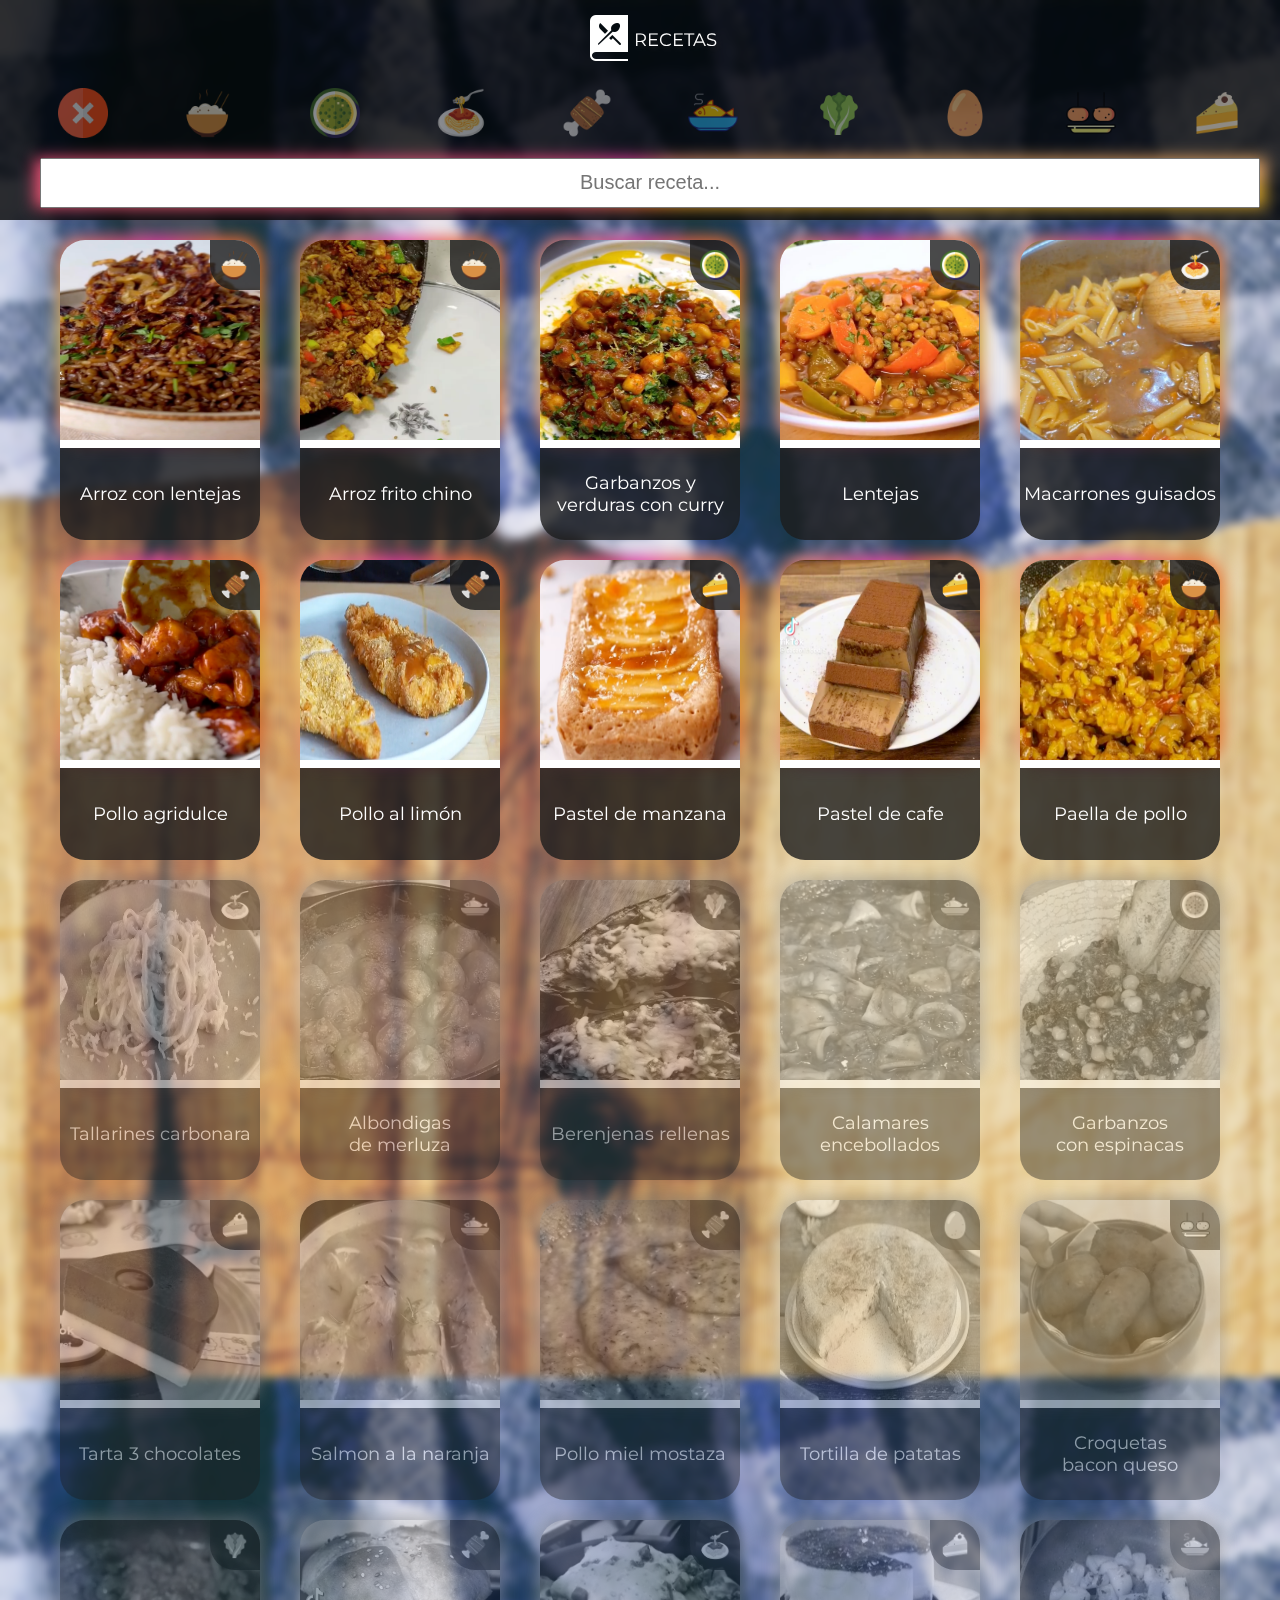
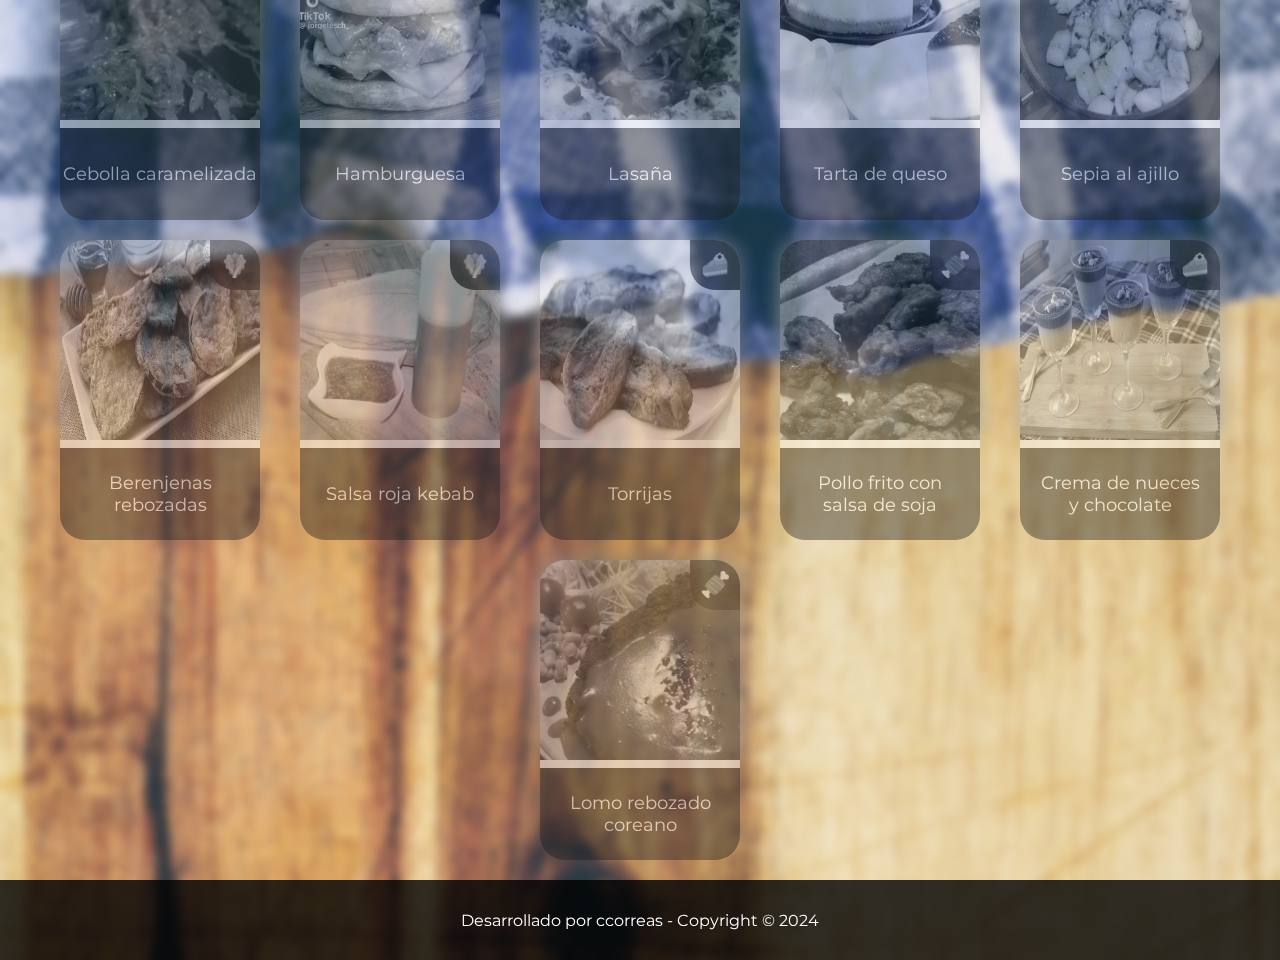
<file: index.html>
<!DOCTYPE html>
<html lang="es">

<head>
    <meta charset="UTF-8">
    <meta name="viewport" content="width=device-width, initial-scale=1.0">
    <link rel="stylesheet" href="assets/css/styles.css">
    <script defer src="./assets/js/index.js"></script>
    <title>RECETAS</title>
</head>

<body>

    <section class="layout">
        <nav class="layout__nav">
            <div>
                <a href="./index.html">
                    <div class="nav__back">
                        <div class="nav__img-container">
                            <img src="assets/web-img/recetas.png" alt="recetas">
                        </div>
                        RECETAS
                    </div>
                </a>
            </div>

            <section class="filter__layout">
                <div id="filter-delete" data-name="filter-delete" class="filter__item">
                    <img class="svg__icon" src="./assets/web-img/categories/close.png" alt="filter">
                </div>
                <div data-name="filter-arroz" class="filter__item">
                    <img class="svg__icon" src="./assets/web-img/categories/arroz.png" alt="filter">
                </div>
                <div data-name="filter-legumbre" class="filter__item">
                    <img class="svg__icon" src="./assets/web-img/categories/legumbre.png" alt="filter">
                </div>
                <div data-name="filter-pasta" class="filter__item">
                    <img class="svg__icon" src="./assets/web-img/categories/pasta.png" alt="filter">
                </div>
                <div data-name="filter-carne" class="filter__item">
                    <img class="svg__icon" src="./assets/web-img/categories/carne.png" alt="filter">
                </div>
                <div data-name="filter-pescado" class="filter__item">
                    <img class="svg__icon" src="./assets/web-img/categories/pescado.png" alt="filter">
                </div>
                <div data-name="filter-verdura" class="filter__item">
                    <img class="svg__icon" src="./assets/web-img/categories/verdura.png" alt="filter">
                </div>
                <div data-name="filter-huevo" class="filter__item">
                    <img class="svg__icon" src="./assets/web-img/categories/huevo.png" alt="filter">
                </div>
                <div data-name="filter-croqueta" class="filter__item">
                    <img class="svg__icon" src="./assets/web-img/categories/croqueta.png" alt="filter">
                </div>
                <div data-name="filter-postre" class="filter__item">
                    <img class="svg__icon" src="./assets/web-img/categories/postre.png" alt="filter">
                </div>
            </section>

            <section class="search__layout">
                <div class="search__bar-container">
                    <input placeholder="Buscar receta..." id="search" class="search__bar" type="text">
                </div>
            </section>
        </nav>

        <section id="recetas" class="recetas__layout">
        </section>


        <footer class="layout__footer">
            <div class="footer__text">Desarrollado por ccorreas - Copyright © 2024</div>
        </footer>

    </section>

</body>

</html>
</file>
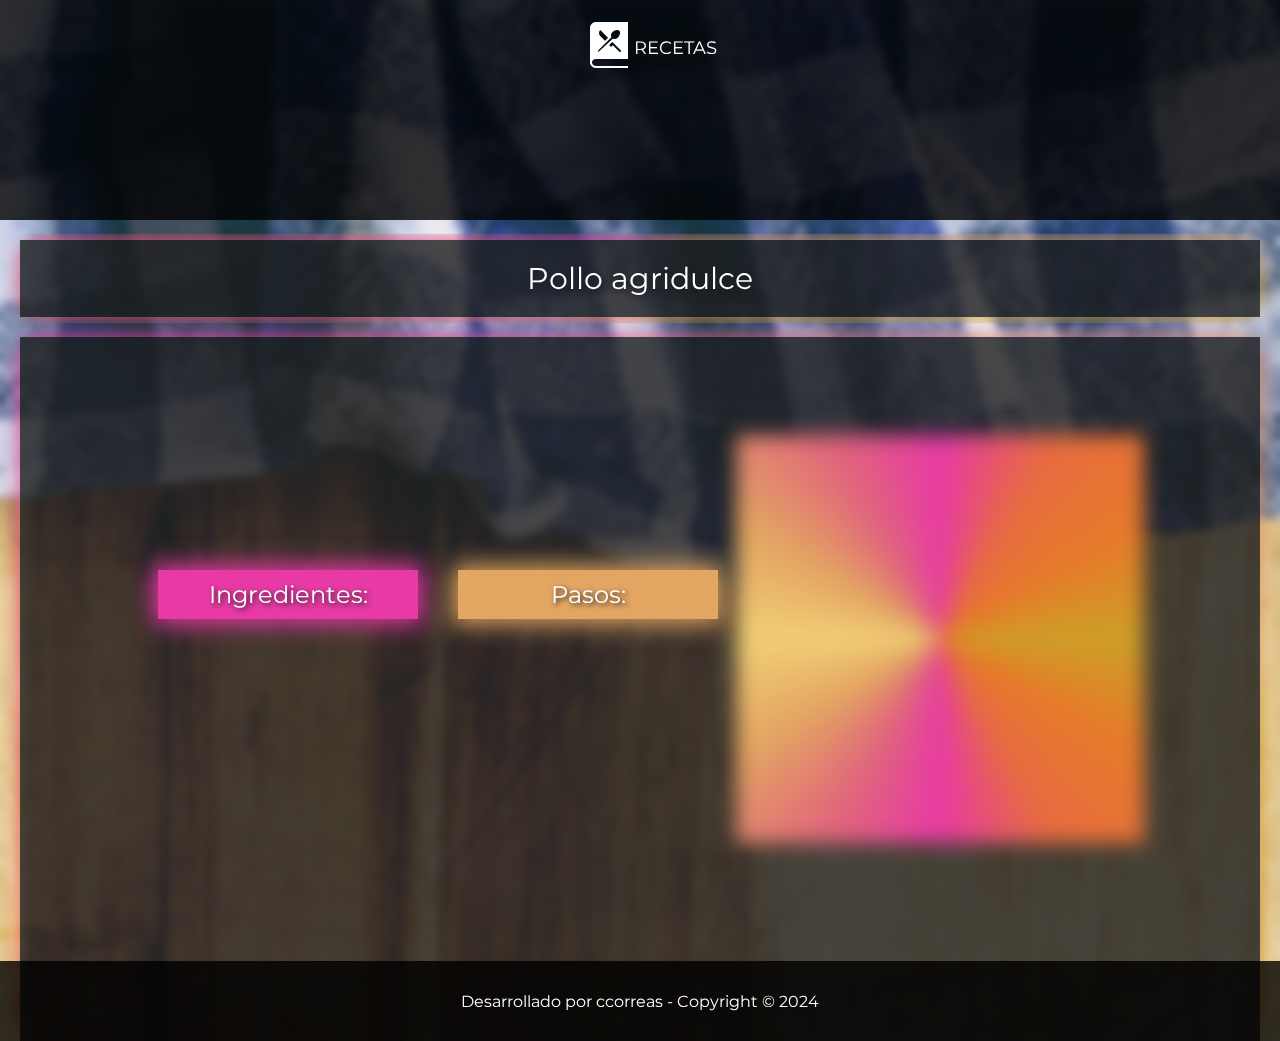
<file: receta.html>
<!DOCTYPE html>
<html lang="es">

<head>
    <meta charset="UTF-8">
    <meta name="viewport" content="width=device-width, initial-scale=1.0">
    <link rel="stylesheet" href="./assets/css/styles.css">
    <script defer src="./assets/js/receta.js"></script>
    <title>RECETAS</title>
</head>

<body>
    <section class="layout">
        <nav class="layout__nav">
            <div>
                <a href="./index.html">
                    <div class="nav__back">
                        <div class="nav__img-container">
                            <img src="assets/web-img/recetas.png" alt="recetas">
                        </div>
                        RECETAS
                    </div>
                </a>
            </div>
            <section class="search__layout hide">
                <div class="search__bar-container">
                    <input placeholder="Buscar receta..." id="search" class="search__bar" type="text">
                    </article>
            </section>
        </nav>

        <div class="detalles__info">
            <div class="detalles__titulo">
                Pollo agridulce
            </div>
        </div>


        <section class="layout__detalles">

            <article class="ingredientes__pasos">
                <div id="ingredientes-list" class="lista__ingredientes">
                    <div class="ingredientes__titulo">Ingredientes:</div>

                </div>
                <div id="pasos-list" class="lista__pasos">
                    <div class="pasos__titulo">Pasos:</div>
                </div>
            </article>
            <article class="detalles__receta">
                <div class="detalles__video-container">

                </div>

            </article>
        </section>


        <footer class="layout__footer">
            <div class="footer__text">Desarrollado por ccorreas - Copyright © 2024</div>
        </footer>
    </section>

</body>

</html>
</file>
<file: assets/css/styles.css>
@font-face {
  font-family: "Montserrat";
  src: url("../font/Montserrat/Montserrat-VariableFont_wght.ttf");
}

* {
  margin: 0px;
  padding: 0px;
  box-sizing: border-box;
}

a {
  text-decoration: none;
  color: inherit;
}

html {
  font-size: 62.5%;
}

body {
  font-family: "Montserrat", "Trebuchet MS", "Lucida Sans Unicode",
    "Lucida Grande", "Lucida Sans", Arial, sans-serif;
  background-color: #272a2d;
  width: 100%;
  min-height: 100vh;
  background: url("../web-img/background.jpg");
  background-position: top;
  background-repeat: repeat-y;
  background-size: auto;
  backdrop-filter: blur(5px);
  -webkit-backdrop-filter: blur(5px);
  overflow-x: hidden;
}

.hide {
  opacity: 0;
  pointer-events: none;
}

.layout {
  position: relative;
  min-height: 100vh;
}

.layout__nav {
  height: 220px;
  background-color: rgba(0, 0, 0, 0.8);
  margin-bottom: 2rem;
  padding-left: 2rem;
  display: flex;
  flex-direction: column;
  justify-content: center;
  align-items: center;
}

.nav__back {
  width: 80px;
  height: 100%;
  color: white;
  font-size: 1.8rem;
  display: flex;
  flex-direction: row;
  justify-content: center;
  align-items: center;
  text-shadow: 2px 2px 5px #202020;
  padding-top: 2rem;
}

.nav__img-container {
}

.search__layout {
  width: 100%;
  height: 100%;
  padding: 2rem;
}

.search__bar-container {
  width: 100%;
  height: 100%;
  display: flex;
  flex-direction: row;
  justify-content: center;
  align-items: center;
  position: relative;
  z-index: 1;
}

.search__bar {
  height: 5rem;
  width: 100%;
  font-size: 2rem;
  text-align: center;
}

.search__bar-container::before {
  pointer-events: none;
  position: absolute;
  content: "";
  width: 101%;
  height: 100%;
  background-color: red;
  z-index: -1;
  top: 0px;
  left: -0.5%;
  background: conic-gradient(
    from 90deg at 50% 50%,
    #ce9e26,
    #e67a2a,
    #e76b41,
    #e73aa4,
    #e0667b,
    #e3a562
  );
  filter: blur(8px);
  opacity: 1;
}

.recetas__layout {
  width: 100%;
  padding-bottom: 8rem;
  display: flex;
  flex-direction: row;
  flex-wrap: wrap;
  justify-content: center;
}

.receta__layout {
  flex-basis: 1;
  width: 300px;
  margin: 20px 0px 100px 10px;
  height: 300px;
  position: relative;
  border-top-right-radius: 25px;
  border-top-left-radius: 25px;
  display: flex;
  flex-direction: column;
  position: relative;
  z-index: 2;
  opacity: 1;
  transition: all 300ms ease-in-out;
}

.receta__layout::before {
  position: absolute;
  content: "";
  width: 206px;
  height: 306px;
  background-color: red;
  z-index: -1;
  border-radius: 25px;
  top: -3px;
  left: -3px;
  background: conic-gradient(
    from 90deg at 50% 50%,
    #ce9e26,
    #e67a2a,
    #e76b41,
    #e73aa4,
    #e0667b,
    #e3a562,
    #f1ce75,
    #e3a562,
    #e0667b,
    #e73aa4,
    #e76b41,
    #e67a2a,
    #ce9e26
  );
  filter: blur(8px);
}

.receta__nombre {
  border-top: solid 8px rgba(255, 255, 255, 1);
  width: 300px;
  height: 100px;
  text-align: center;
  color: white;
  background-color: rgba(29, 29, 29, 0.8);
  font-size: 2.2rem;
  display: flex;
  flex-direction: row;
  justify-content: center;
  align-items: center;
  transition: all 300ms ease-in-out;
  border-bottom-right-radius: 25px;
  border-bottom-left-radius: 25px;
  backdrop-filter: blur(5px);
  -webkit-backdrop-filter: blur(5px);
  text-wrap: balance;
  position: relative;
  z-index: 2;
}

.receta__nombre::after {
  position: absolute;
  content: "";
  top: 0;
  left: 0;
  width: 100%;
  height: 8px;
  background-color: #e73aa4;
  background: linear-gradient(45deg, #e73aa4, #e76b41, #e67a2a);
  pointer-events: none;
  left: 0;
  top: -16px;
  transition: all 200ms ease-in-out;
  opacity: 0;
}

.receta__layout:hover .receta__nombre::after {
  left: 0;
  top: -8px;
  opacity: 1;
}

.receta__img-container {
  overflow: hidden;
  width: 300px;
  height: 300px;
  border-top-right-radius: 25px;
  border-top-left-radius: 25px;
  position: relative;
}

.receta__categorie {
  position: absolute;
  top: 0;
  right: 0;
  width: 50px;
  height: 50px;
  background-color: rgba(29, 29, 29, 0.8);
  padding: 1rem;
  border-bottom-left-radius: 25px;
}

.receta__img {
  width: 100%;
  height: 100%;
  transition: all 300ms ease-in-out;
}

@media (min-width: 400px) {
  .receta__layout {
    width: 180px;
    margin: 0px;
    height: 180px;
    margin-bottom: 120px;
    margin-left: 10px;
    margin-right: 10px;
  }

  .receta__layout::before {
    position: absolute;
    content: "";
    width: 186px;
    height: 186px;
    top: -3px;
    left: -3px;
  }

  .receta__img-container {
    width: 180px;
    height: 180px;
  }

  .receta__nombre {
    width: 180px;
    font-size: 1.8rem;
  }
}

@media (min-width: 540px) {
  .receta__layout {
    width: 180px;
    margin: 0px;
    height: 180px;
    margin-bottom: 120px;
    margin-left: 10px;
    margin-right: 10px;
  }

  .receta__layout::before {
    position: absolute;
    content: "";
    width: 186px;
    height: 186px;
    top: -3px;
    left: -3px;
  }

  .receta__img-container {
    width: 180px;
    height: 180px;
  }

  .receta__nombre {
    width: 180px;
    font-size: 1.8rem;
  }
}

@media (min-width: 700px) {
  .receta__layout {
    width: 200px;
    margin: 0px;
    height: 200px;
    margin-bottom: 120px;
    margin-left: 20px;
    margin-right: 20px;
  }

  .receta__layout::before {
    position: absolute;
    content: "";
    width: 206px;
    height: 206px;
    top: -3px;
    left: -3px;
  }

  .receta__img-container {
    width: 200px;
    height: 200px;
  }

  .receta__nombre {
    width: 200px;
  }
}

.layout__detalles {
  background-color: rgba(29, 29, 29, 0.8);
  margin: 2rem;
  padding: 2rem;
  padding-bottom: 4rem;
  margin-bottom: 0rem;
  display: flex;
  flex-direction: row;
  justify-content: center;
  align-items: center;
  flex-wrap: wrap;
  position: relative;
  padding-bottom: 20rem;
}

.layout__detalles::before {
  border-radius: 25px;
  position: absolute;
  content: "";
  z-index: -1;
  width: 100%;
  height: 100%;
  top: 0;
  left: 0;
  background: conic-gradient(
    from 90deg at 50% 50%,
    #ce9e26,
    #e67a2a,
    #e76b41,
    #e73aa4,
    #e0667b,
    #e3a562
  );
  filter: blur(10px);
  clip-path: polygon(
    -8% -8%,
    -8% 108%,
    0% 108%,
    0% 0%,
    100% 0%,
    100% 100%,
    0% 100%,
    0% 108%,
    108% 108%,
    108% -8%
  );
}

.detalles__receta {
  display: flex;
  flex-direction: row;
  justify-content: center;
  align-items: center;
  flex-wrap: wrap;
}

.detalles__video-container {
  margin-top: 80px;
  display: flex;
  flex-direction: row;
  justify-content: center;
  align-items: center;
  width: 404px;
  height: 404px;
  position: relative;
  z-index: 1;
}

.detalles__video {
  width: 400px;
  height: 400px;
  object-fit: cover;
}

.detalles__info {
  margin: 2rem;
}

.detalles__titulo {
  color: white;
  font-size: 3rem;
  width: 100%;
  text-align: center;
  background-color: rgba(29, 29, 29, 0.8);
  text-shadow: 2px 2px 5px #202020;
  padding: 2rem;
  position: relative;
}

.detalles__titulo::before {
  border-radius: 25px;
  position: absolute;
  content: "";
  z-index: -1;
  width: 100%;
  height: 100%;
  top: 0;
  left: 0;
  background: conic-gradient(
    from 90deg at 50% 50%,
    #ce9e26,
    #e67a2a,
    #e76b41,
    #e73aa4,
    #e0667b,
    #e3a562
  );
  filter: blur(10px);
  clip-path: polygon(
    -8% -8%,
    -8% 108%,
    0% 108%,
    0% 0%,
    100% 0%,
    100% 100%,
    0% 100%,
    0% 108%,
    108% 108%,
    108% -8%
  );
}

.ingredientes__pasos {
  display: flex;
  flex-direction: row;
  justify-content: center;
  align-items: start;
  flex-wrap: wrap;
}

.lista__ingredientes {
  width: 50%;
  padding: 2rem;
  display: flex;
  flex-direction: column;
  justify-content: center;
  align-items: start;
  min-width: 300px;
}

.ingredientes__titulo {
  color: white;
  font-size: 2.4rem;
  padding-bottom: 1rem;
  background-color: #e73aa4;
  text-shadow: 2px 2px 5px #202020;
  width: 100%;
  display: flex;
  justify-content: center;
  align-items: center;
  padding-top: 1rem;
  margin-bottom: 1rem;
  box-shadow: 0px 0px 25px 5px #e73aa4;
}

.ingrediente {
  color: white;
  font-size: 1.8rem;
  padding-bottom: 0.8rem;
}

.lista__pasos {
  padding: 2rem;
  width: 50%;
  display: flex;
  flex-direction: column;
  justify-content: center;
  align-items: start;
  min-width: 300px;
  position: relative;
}

.detalles__video-container::before {
  position: absolute;
  content: "";
  width: 408px;
  height: 408px;
  z-index: -1;
  top: -2px;
  left: -2px;
  background: conic-gradient(
    from 90deg at 50% 50%,
    #ce9e26,
    #e67a2a,
    #e76b41,
    #e73aa4,
    #e0667b,
    #e3a562,
    #f1ce75,
    #e3a562,
    #e0667b,
    #e73aa4,
    #e76b41,
    #e67a2a,
    #ce9e26
  );
  filter: blur(10px);
}

.pasos__titulo {
  color: white;
  font-size: 2.4rem;
  padding-bottom: 1rem;
  background: #e3a562;
  text-shadow: 2px 2px 5px #202020;
  width: 100%;
  display: flex;
  justify-content: center;
  align-items: center;
  padding-top: 1rem;
  margin-bottom: 1rem;
  top: calc(-5.4rem - 5px);
  box-shadow: 0px 0px 25px 5px #e3a562;
}

.paso {
  color: white;
  font-size: 1.8rem;
  padding-bottom: 0.8rem;
}

.layout__footer {
  height: 80px;
  width: 100%;
  background-color: rgba(0, 0, 0, 0.8);
  position: absolute;
  bottom: 0;
  display: flex;
  flex-direction: row;
  justify-content: center;
  align-items: center;
}

.footer__text {
  color: white;
  font-size: 1.6rem;
  display: flex;
  flex-direction: row;
  justify-content: center;
  align-items: center;
}

.svg__icon {
  width: 100%;
  height: 100%;
}

.filter__layout {
  width: 100%;
  height: 100%;
  display: flex;
  flex-direction: row;
  justify-content: space-around;
  align-items: center;
  margin-top: 2rem;
  position: relative;
  z-index: 99;
}

.filter__item {
  width: 50px;
  height: 50px;
  opacity: 0.5;
  transition: all ease-in-out 300ms;
  cursor: pointer;
  position: relative;
}

.filter__item::after {
  position: absolute;
  content: "";
  bottom: -8px;
  left: 0;
  width: 100%;
  height: 2px;
  background-color: white;
  opacity: 0;
  transition: all 300ms ease-in-out;
}

.filter__item:hover {
  filter: drop-shadow(0px 0px 1px #ffffff);
}

.filter__item:hover::after {
  opacity: 1;
}

.filter__item__delete--active {
  opacity: 1;
  position: relative;
}

.filter__item--active {
  opacity: 1;
  position: relative;
}

.filter__item--active::after {
  position: absolute;
  content: "";
  width: 100%;
  height: 2px;
  bottom: -8px;
  left: 0;
  background-color: #e73aa4;
  opacity: 1;
}

@media (max-width: 500px) {
  .filter__item {
    width: 35px;
    height: 35px;
  }

  .detalles__video-container {
    margin-top: 80px;
    display: flex;
    flex-direction: row;
    justify-content: center;
    align-items: center;
    width: 304px;
    width: 100%;
    height: 304px;
  }

  .detalles__video-container::before {
    position: absolute;
    content: "";
    width: calc(100% + 6px);
    height: 308px;
    z-index: -1;
    top: -3px;
    left: -3px;
    background: conic-gradient(
      from 90deg at 50% 50%,
      #ce9e26,
      #e67a2a,
      #e76b41,
      #e73aa4,
      #e0667b,
      #e3a562,
      #f1ce75,
      #e3a562,
      #e0667b,
      #e73aa4,
      #e76b41,
      #e67a2a,
      #ce9e26
    );
    filter: blur(10px);
  }

  .detalles__video {
    width: 300px;
    height: 300px;
    width: 100%;
    object-fit: cover;
  }
}

@media (max-width: 400px) {
  .filter__item {
    width: 25px;
    height: 25px;
  }
}

@media (min-width: 400px) {
  .lista__ingredientes {
    width: 100%;
  }

  .lista__pasos {
    width: 100%;
  }
}

@media (min-width: 900px) {
  .lista__ingredientes {
    min-width: 300px;
    width: 50%;
  }

  .lista__pasos {
    min-width: 300px;
    width: 50%;
  }

  .detalles__video-container {
    margin-top: 80px;
    display: flex;
    flex-direction: row;
    justify-content: center;
    align-items: center;
    width: 404px;
    height: 404px;
    position: relative;
  }

  .detalles__video {
    width: 400px;
    height: 400px;
    object-fit: cover;
  }
}
</file>
